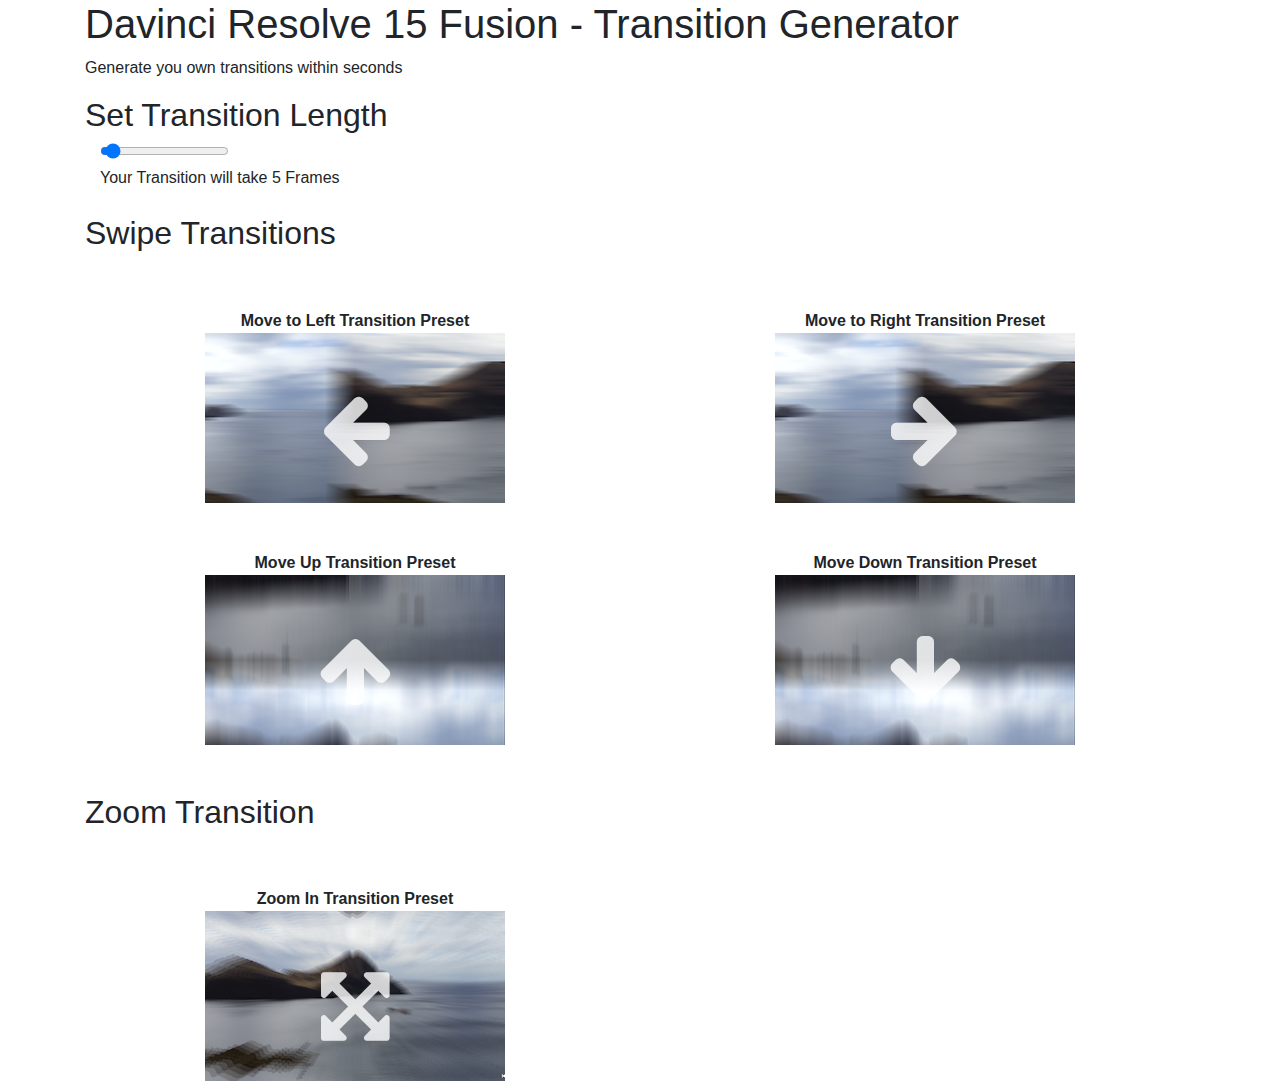
<file: index.html>
<!DOCTYPE html>
<html lang="en" dir="ltr">
<head>
  <meta charset="utf-8">
  <title>Transition Generator - for Davinci Resolve</title>
  <meta name="description" content="Generate Transitions for Davinci Resolve within seconds">
  <meta name="keywords" content="Davinci,Resolve,Fusion,Atom,Transition,Generator,Swipe,Zoom,Left,Right,Up,Top,In,Out">
  <meta name="author" content="Toni Hoffmann">
  <link rel="stylesheet" href="https://stackpath.bootstrapcdn.com/bootstrap/4.1.3/css/bootstrap.min.css">
  <script src="https://ajax.googleapis.com/ajax/libs/jquery/3.3.1/jquery.min.js"></script>
  <script src="https://stackpath.bootstrapcdn.com/bootstrap/4.1.3/js/bootstrap.min.js"></script>
  <link rel="stylesheet" href="https://stackpath.bootstrapcdn.com/font-awesome/4.7.0/css/font-awesome.min.css">
  <link rel="stylesheet" href="styles/main.css">
  <script src="scripts/preset-generator.js"></script>
  <script src="scripts/main.js"></script>
</head>
<body>
  <div class="container">
    <div class="row">
      <div class="col-12">
        <h1>Davinci Resolve 15 Fusion - Transition Generator</h1>
        <p>Generate you own transitions within seconds</p>
        <h2>Set Transition Length</h2>
        <form>
          <div class="form-group col-lg-5">
            <input type="range" class="custom-range" id="frames" min="4" max="25" value="5" step="1" />
            <br/>
            Your Transition will take <span id="frame-label"></span> <label>Frames</label>
          </div>
        </form>
      </div>
      <div class="col-12"><h2>Swipe Transitions</h2></div>


      <div class="col-md-6 text-center download-container mt-5">
        <b>Move to Left Transition Preset</b>
        <a id="movetoleftlink" class="transition-link" download="movetoleft.setting" data-transition="movetoleft">
          <div class="image-container position-relative" style="height:170px">
            <img class="align-self-center" src="images/transition-horizontal.png" alt="">
            <i class="fa fa-arrow-left position-absolute"></i>
            <div class="image-container-download-text position-absolute mx-auto align-self-center">Download<br/></div>
          </div>
        </a>
      </div>
      <div class="col-md-6 text-center download-container mt-5">
        <b>Move to Right Transition Preset</b>
        <a id="movetorightlink" class="transition-link" download="movetoright.setting" data-transition="movetoright">
          <div class="image-container position-relative" style="height:170px">
            <img class="align-self-center" src="images/transition-horizontal.png" alt="">
            <i class="fa fa-arrow-right position-absolute"></i>
            <div class="image-container-download-text position-absolute mx-auto align-self-center">Download<br/></div>
          </div>
        </a>
      </div>
      <div class="col-md-6 text-center download-container mt-5">
        <b>Move Up Transition Preset</b>
        <a id="moveuplink" class="transition-link" download="moveup.setting" data-transition="moveup">
          <div class="image-container position-relative" style="height:170px">
            <img class="align-self-center" src="images/transition-vertical.png" alt="">
            <i class="fa fa-arrow-up position-absolute"></i>
            <div class="image-container-download-text position-absolute mx-auto align-self-center">Download<br/></div>
          </div>
        </a>
      </div>
      <div class="col-md-6 text-center download-container mt-5">
        <b>Move Down Transition Preset</b>
        <a id="movedownlink" class="transition-link" download="movedown.setting" data-transition="movedown">
          <div class="image-container position-relative" style="height:170px">
            <img class="align-self-center" src="images/transition-vertical.png" alt="">
            <i class="fa fa-arrow-down position-absolute"></i>
            <div class="image-container-download-text position-absolute mx-auto align-self-center">Download<br/></div>
          </div>
        </a>
      </div>

      <div class="col-12 mt-5"><h2>Zoom Transition</h2></div>

      <div class="col-md-6 text-center download-container mt-5">
        <b>Zoom In Transition Preset</b>
        <a id="zoominlink" class="transition-link" download="zoomin.setting" data-transition="zoomin">
          <div class="image-container position-relative" style="height:170px">
            <img class="align-self-center" src="images/transition-zoom.png" alt="">
            <i class="fa fa-arrows-alt position-absolute"></i>
            <div class="image-container-download-text position-absolute mx-auto align-self-center">Download<br/></div>
          </div>
        </a>
      </div>

    </div>
  </div>
</body>
</html>
</file>
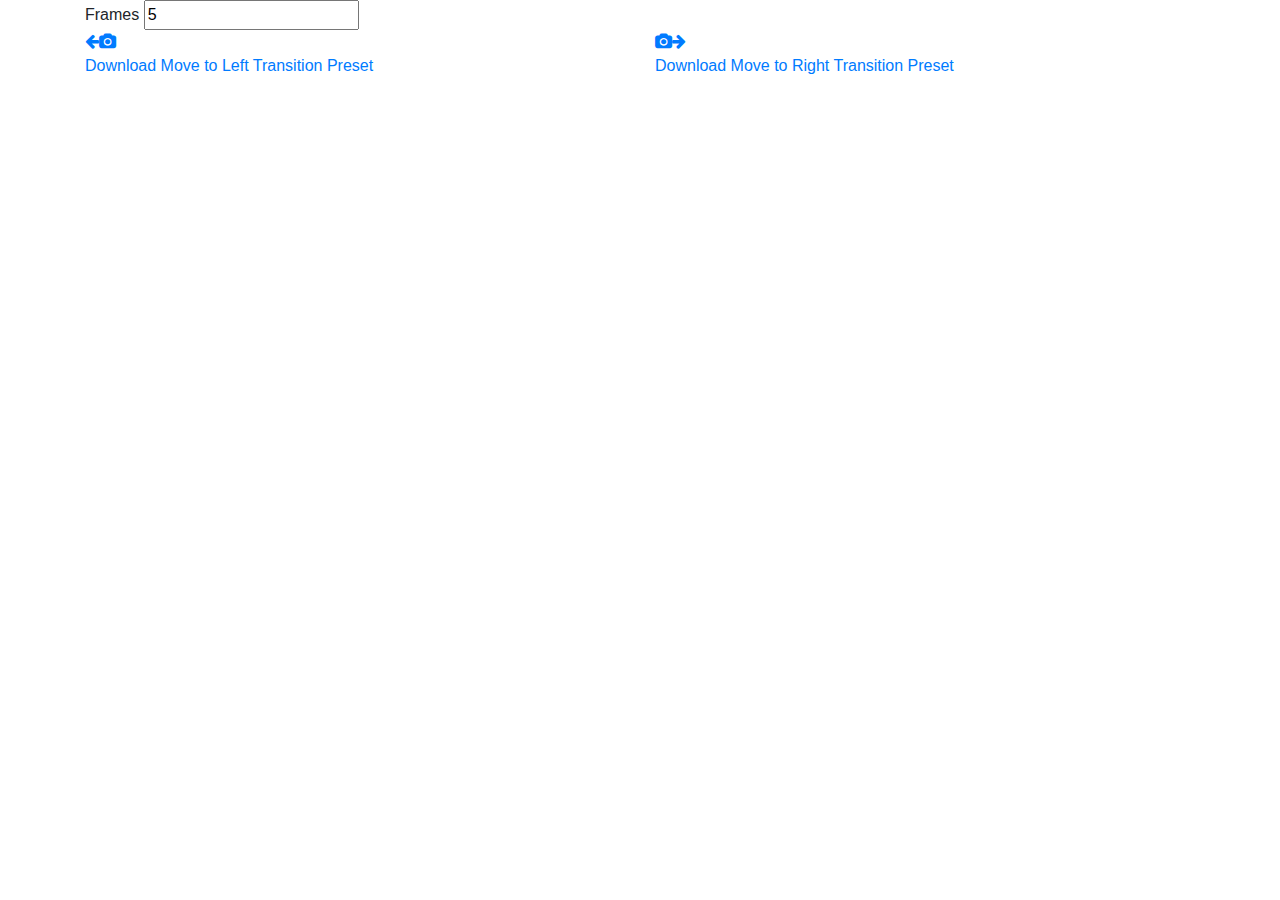
<file: test.html>
<!DOCTYPE html>
<html lang="en" dir="ltr">
<head>
  <meta charset="utf-8">
  <title></title>
  <link rel="stylesheet" href="https://stackpath.bootstrapcdn.com/bootstrap/4.1.3/css/bootstrap.min.css">
  <script src="https://ajax.googleapis.com/ajax/libs/jquery/3.3.1/jquery.min.js"></script>
  <script src="https://stackpath.bootstrapcdn.com/bootstrap/4.1.3/js/bootstrap.min.js"></script>
  <link rel="stylesheet" href="https://stackpath.bootstrapcdn.com/font-awesome/4.7.0/css/font-awesome.min.css">
  <script>

  function getOriginalScript(id){
    return $(id).text();
  }

  function generateScript(config){
    config.startFrame = 0;
    config.endFrame = config.frames - 1;

    config.firstBlurFrame = config.startFrame + 1;
    config.lastBlurFrame = config.endFrame - 1;

    var scriptText = getOriginalScript("#preset");

    scriptText = scriptText.replace(/@STARTFRAME@/g, config.startFrame);
    scriptText = scriptText.replace(/@ENDFRAME@/g, config.endFrame);
    scriptText = scriptText.replace(/@FIRSTBLURFRAME@/g, config.firstBlurFrame);
    scriptText = scriptText.replace(/@LASTBLURFRAME@/g, config.lastBlurFrame);

    if(config.transition == "movetoleft"){
      scriptText = scriptText.replace(/@P1P1RX@/g, "-");
      scriptText = scriptText.replace(/@P1P2X@/g, "-");
      scriptText = scriptText.replace(/@P2P1RX@/g, "-");
    }else if(config.transition == "movetoright"){
      scriptText = scriptText.replace(/@P1P2LX@/g, "-");
      scriptText = scriptText.replace(/@P2P1X@/g, "-");
      scriptText = scriptText.replace(/@P2P2LX@/g, "-");
    }
    scriptText = scriptText.replace(/@P\dP\d..?@/g, "");
    console.log(scriptText);
    return scriptText;
  }

  function generateAllScriptLinks(){
    var frames = $("#frames").val();
    console.log(frames);
    $('#movetoleftlink').attr("href", "data:application/octet-stream;charset=utf-8;base64,"+btoa(generateScript({
      frames: frames,
      transition: "movetoleft"
    })));
    $('#movetorightlink').attr("href", "data:application/octet-stream;charset=utf-8;base64,"+btoa(generateScript({
      frames: frames,
      transition: "movetoright"
    })));
  }

  $(document).ready(function(){
    generateAllScriptLinks();
    $("input").keyup(function(){
      generateAllScriptLinks();
    });
  });
  </script>
  <style>
  #preset, #originalpreset{
    display: none;
  }
  </style>
</head>
<body>
  <div class="container">
    <div class="row">
      <div class="col-12">
        Frames <input type="text" name="" id="frames" value="5">
      </div>
      <div class="col-6">
        <a id="movetoleftlink" download="movetoleft.setting">
          <i class="fa fa-arrow-left"></i><i class="fa fa-camera"></i><br/>Download Move to Left Transition Preset
        </a>
      </div>
      <div class="col-6">
        <a id="movetorightlink" download="movetoright.setting">
          <i class="fa fa-camera"></i><i class="fa fa-arrow-right"></i><br/>Download Move to Right Transition Preset
        </a>
      </div>
    </div>
  </div>

  <pre id="preset">
    {
      Tools = ordered() {
        transform1 = Transform {
          CtrlWZoom = false,
          NameSet = true,
          Inputs = {
            Center = Input {
              SourceOp = "Path1",
              Source = "Position",
            },
          },
          ViewInfo = OperatorInfo { Pos = { 214.667, 48.5758 } },
        },
        Path1 = PolyPath {
          DrawMode = "InsertAndModify",
          Inputs = {
            Displacement = Input {
              SourceOp = "Path1Displacement",
              Source = "Value",
            },
            PolyLine = Input {
              Value = Polyline {
                Points = {
                  { Linear = true, LockY = true, X = 0, Y = @P1P1Y@0, RX = @P1P1RX@0.333333333333333, RY = 0 },
                  { Linear = true, LockY = true, X = @P1P2X@1, Y = 0, LX = @P1P2LX@0.333333333333333, LY = 0 }
                }
              },
            },
          },
        },
        Path1Displacement = BezierSpline {
          SplineColor = { Red = 255, Green = 0, Blue = 255 },
          NameSet = true,
          KeyFrames = {
            [@STARTFRAME@] = { 0, RH = { 1.33333333333333, 0.333333333333333 }, Flags = { Linear = true, LockedY = true } },
            [@ENDFRAME@] = { 1, LH = { 2.66666666666667, 0.666666666666667 }, Flags = { Linear = true, LockedY = true } }
          }
        },
        Merge1 = Merge {
          Inputs = {
            Background = Input {
              SourceOp = "transform1",
              Source = "Output",
            },
            Foreground = Input {
              SourceOp = "Transform2",
              Source = "Output",
            },
            PerformDepthMerge = Input { Value = 0, },
          },
          ViewInfo = OperatorInfo { Pos = { 324.333, 64.4242 } },
        },
        Transform2 = Transform {
          NameSet = true,
          Inputs = {
            Center = Input {
              SourceOp = "Path2",
              Source = "Position",
            },
          },
          ViewInfo = OperatorInfo { Pos = { 216, 78.2727 } },
        },
        Path2 = PolyPath {
          DrawMode = "InsertAndModify",
          Inputs = {
            Displacement = Input {
              SourceOp = "Path2Displacement",
              Source = "Value",
            },
            PolyLine = Input {
              Value = Polyline {
                Points = {
                  { Linear = true, LockY = true, X = @P2P1X@1, Y = 0, RX = @P2P1RX@0.333333333333333, RY = 0 },
                  { Linear = true, LockY = true, X = 0, Y = 0, LX = @P2P2LX@0.333333333333333, LY = 0 }
                }
              },
            },
          },
        },
        Path2Displacement = BezierSpline {
          SplineColor = { Red = 255, Green = 0, Blue = 255 },
          NameSet = true,
          KeyFrames = {
            [@STARTFRAME@] = { 0, RH = { 1.33333333333333, 0.333333333333333 }, Flags = { Linear = true, LockedY = true } },
            [@ENDFRAME@] = { 1, LH = { 2.66666666666667, 0.666666666666667 }, Flags = { Linear = true, LockedY = true } }
          }
        },
        DirectionalBlur1 = DirectionalBlur {
          Inputs = {
            Length = Input {
              SourceOp = "DirectionalBlur1Length",
              Source = "Value",
            },
            Input = Input {
              SourceOp = "Merge1",
              Source = "Output",
            },
          },
          ViewInfo = OperatorInfo { Pos = { 433.333, 64.3333 } },
        },
        DirectionalBlur1Length = BezierSpline {
          SplineColor = { Red = 141, Green = 167, Blue = 243 },
          NameSet = true,
          KeyFrames = {
            [@STARTFRAME@] = { 0, RH = { 0.333333333333333, 0.0333333333333333 }, Flags = { Linear = true } },
            [@FIRSTBLURFRAME@] = { 0.1, LH = { 0.666666666666667, 0.0666666666666667 }, RH = { 1.66666666666667, 0.1 }, Flags = { Linear = true } },
            [@LASTBLURFRAME@] = { 0.1, LH = { 2.33333333333333, 0.1 }, RH = { 3.33333333333333, 0.0666666666666667 }, Flags = { Linear = true } },
            [@ENDFRAME@] = { 0, LH = { 3.66666666666667, 0.0333333333333333 }, Flags = { Linear = true } }
          }
        }
      },
      ActiveTool = "transform1"
    }
  </pre>
  <pre id="originalpreset">
    {
      Tools = ordered() {
        transform1 = Transform {
          CtrlWZoom = false,
          NameSet = true,
          Inputs = {
            Center = Input {
              SourceOp = "Path1",
              Source = "Position",
            },
          },
          ViewInfo = OperatorInfo { Pos = { 214.667, 48.5758 } },
        },
        Path1 = PolyPath {
          DrawMode = "InsertAndModify",
          Inputs = {
            Displacement = Input {
              SourceOp = "Path1Displacement",
              Source = "Value",
            },
            PolyLine = Input {
              Value = Polyline {
                Points = {
                  { Linear = true, LockY = true, X = 0, Y = 0, RX = -0.333333333333333, RY = 0 },
                  { Linear = true, LockY = true, X = -1, Y = 0, LX = 0.333333333333333, LY = 0 }
                }
              },
            },
          },
        },
        Path1Displacement = BezierSpline {
          SplineColor = { Red = 255, Green = 0, Blue = 255 },
          NameSet = true,
          KeyFrames = {
            [0] = { 0, RH = { 1.33333333333333, 0.333333333333333 }, Flags = { Linear = true, LockedY = true } },
            [4] = { 1, LH = { 2.66666666666667, 0.666666666666667 }, Flags = { Linear = true, LockedY = true } }
          }
        },
        Merge1 = Merge {
          Inputs = {
            Background = Input {
              SourceOp = "transform1",
              Source = "Output",
            },
            Foreground = Input {
              SourceOp = "Transform2",
              Source = "Output",
            },
            PerformDepthMerge = Input { Value = 0, },
          },
          ViewInfo = OperatorInfo { Pos = { 324.333, 64.4242 } },
        },
        Transform2 = Transform {
          NameSet = true,
          Inputs = {
            Center = Input {
              SourceOp = "Path2",
              Source = "Position",
            },
          },
          ViewInfo = OperatorInfo { Pos = { 216, 78.2727 } },
        },
        Path2 = PolyPath {
          DrawMode = "InsertAndModify",
          Inputs = {
            Displacement = Input {
              SourceOp = "Path2Displacement",
              Source = "Value",
            },
            PolyLine = Input {
              Value = Polyline {
                Points = {
                  { Linear = true, LockY = true, X = 1, Y = 0, RX = -0.333333333333333, RY = 0 },
                  { Linear = true, LockY = true, X = 0, Y = 0, LX = 0.333333333333333, LY = 0 }
                }
              },
            },
          },
        },
        Path2Displacement = BezierSpline {
          SplineColor = { Red = 255, Green = 0, Blue = 255 },
          NameSet = true,
          KeyFrames = {
            [0] = { 0, RH = { 1.33333333333333, 0.333333333333333 }, Flags = { Linear = true, LockedY = true } },
            [4] = { 1, LH = { 2.66666666666667, 0.666666666666667 }, Flags = { Linear = true, LockedY = true } }
          }
        },
        DirectionalBlur1 = DirectionalBlur {
          Inputs = {
            Length = Input {
              SourceOp = "DirectionalBlur1Length",
              Source = "Value",
            },
            Input = Input {
              SourceOp = "Merge1",
              Source = "Output",
            },
          },
          ViewInfo = OperatorInfo { Pos = { 433.333, 64.3333 } },
        },
        DirectionalBlur1Length = BezierSpline {
          SplineColor = { Red = 141, Green = 167, Blue = 243 },
          NameSet = true,
          KeyFrames = {
            [0] = { 0, RH = { 0.333333333333333, 0.0333333333333333 }, Flags = { Linear = true } },
            [1] = { 0.1, LH = { 0.666666666666667, 0.0666666666666667 }, RH = { 1.66666666666667, 0.1 }, Flags = { Linear = true } },
            [3] = { 0.1, LH = { 2.33333333333333, 0.1 }, RH = { 3.33333333333333, 0.0666666666666667 }, Flags = { Linear = true } },
            [4] = { 0, LH = { 3.66666666666667, 0.0333333333333333 }, Flags = { Linear = true } }
          }
        }
      },
      ActiveTool = "transform1"
    }
  </pre>
</body>
</html>
</file>
<file: styles/main.css>
/* body{
  background-color: rgb(22, 22, 23);
  color: white;
}
a, a:link, a:visited{
  colr: rgb(46, 138, 230);

}
*/

#preset, #originalpreset{
  display: none;
}

.blocked{
    pointer-events: none;
   cursor: default;
   text-decoration: none;
   color: black;
   opacity: 0.5;
}


.image-container-download-text{
  top:65px;
  left: 0px;
  right:0px;
  background-color: rgba(255,255,255,0.8);
  padding: 20px;
  opacity: 0;
  transition: opacity 0.4s;
}
.image-container:hover .image-container-download-text{
  opacity: 1;
}
.image-container{
  overflow: hidden;
  /* transition: all .4s; */
}
.image-container:hover img{
  /* transform: scale(1.2); */
}

.image-container .fa{

  top:55px;
  left: 0px;
  right:0px;
  font-size:5em;
  color: rgba(255,255,255,0.8);
}
</file>
